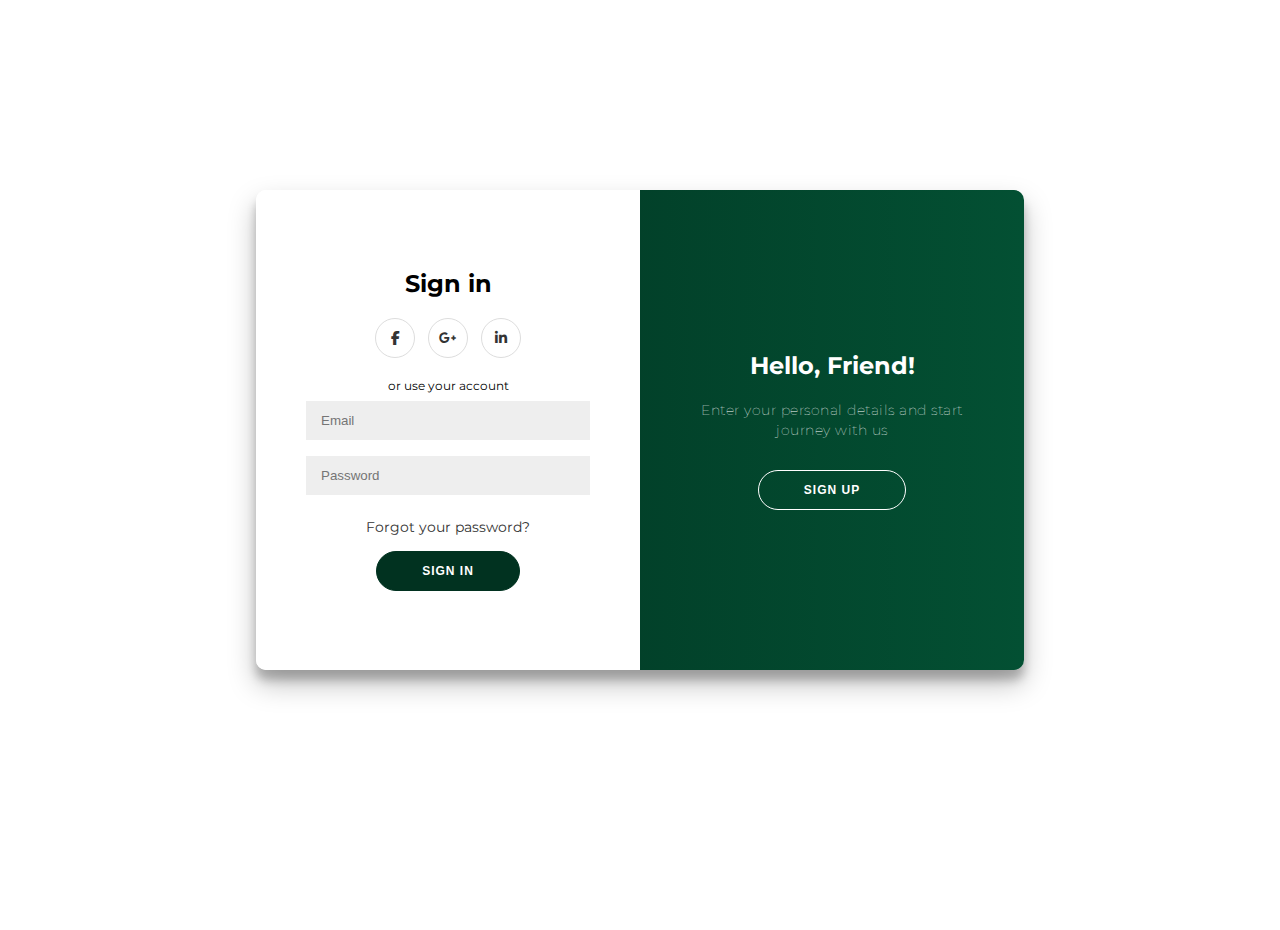
<file: login.html>
<!DOCTYPE html>
<html lang="en">
<head>
	<meta charset="UTF-8">
	<meta http-equiv="X-UA-Compatible" content="IE=edge">
	<meta name="viewport" content="width=device-width, initial-scale=1.0">
	<title>Document</title>
	<link rel="stylesheet" href="style.css">
	<link rel="stylesheet" href="https://cdnjs.cloudflare.com/ajax/libs/font-awesome/6.1.1/css/all.min.css">
</head>
<body>
	<div class="container" id="container">
		<div class="form-container sign-up-container">
			<form action="#">
				<h1>Create Account</h1>
				<div class="social-container">
					<a href="#" class="social"><i class="fab fa-facebook-f"></i></a>
					<a href="#" class="social"><i class="fab fa-google-plus-g"></i></a>
					<a href="#" class="social"><i class="fab fa-linkedin-in"></i></a>
				</div>
				<span>or use your email for registration</span>
				<input type="text" placeholder="Name" />
				<input type="email" placeholder="Email" />
				<input type="password" placeholder="Password" />
				<button>Sign Up</button>
			</form>
		</div>
		<div class="form-container sign-in-container">
			<form action="#">
				<h1>Sign in</h1>
				<div class="social-container">
					<a href="#" class="social"><i class="fab fa-facebook-f"></i></a>
					<a href="#" class="social"><i class="fab fa-google-plus-g"></i></a>
					<a href="#" class="social"><i class="fab fa-linkedin-in"></i></a>
				</div>
				<span>or use your account</span>
				<input type="email" placeholder="Email" />
				<input type="password" placeholder="Password" />
				<a href="#">Forgot your password?</a>
				<button>Sign In</button>
			</form>
		</div>
		<div class="overlay-container">
			<div class="overlay">
				<div class="overlay-panel overlay-left">
					<h1>Welcome Back!</h1>
					<p>To keep connected with us please login with your personal info</p>
					<button class="ghost" id="signIn">Sign In</button>
				</div>
				<div class="overlay-panel overlay-right">
					<h1>Hello, Friend!</h1>
					<p>Enter your personal details and start journey with us</p>
					<button class="ghost" id="signUp">Sign Up</button>
				</div>
			</div>
		</div>
	</div>
	<script src="script.js"></script>
</body>
</html>
</file>
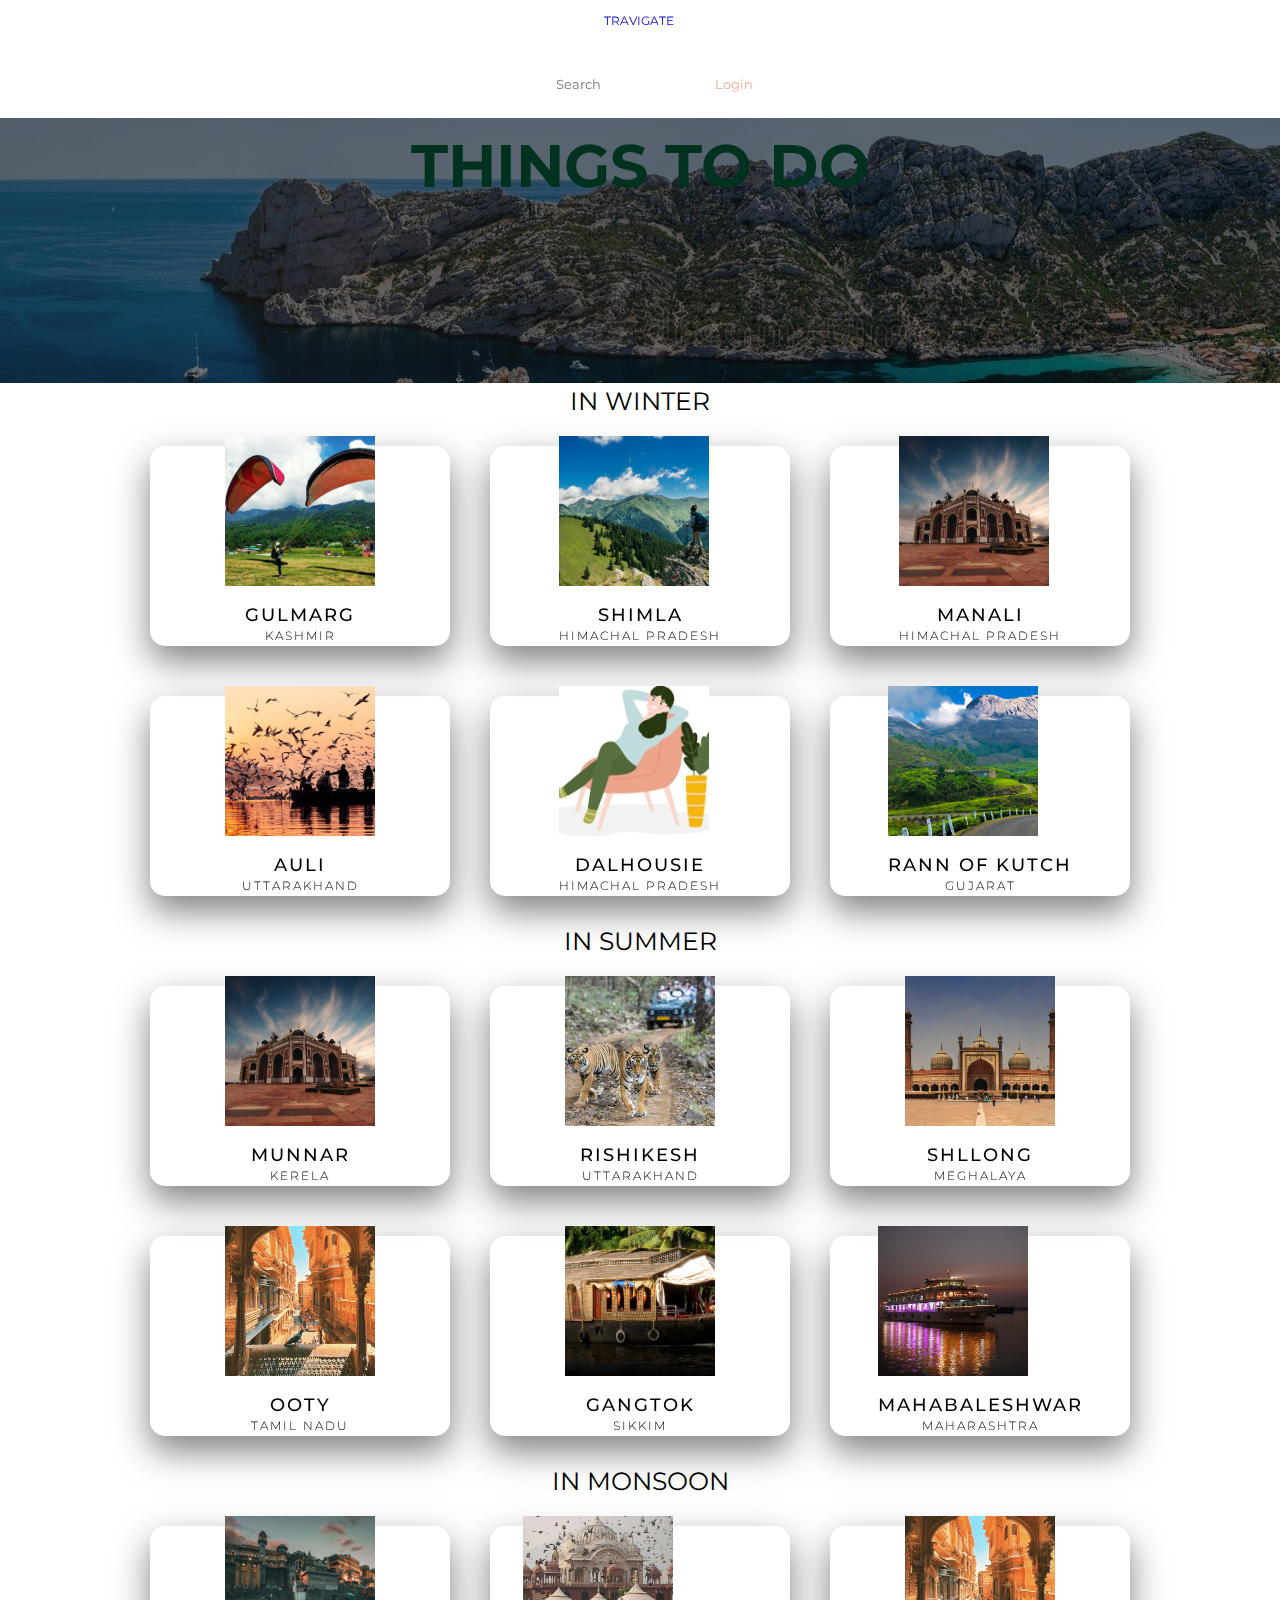
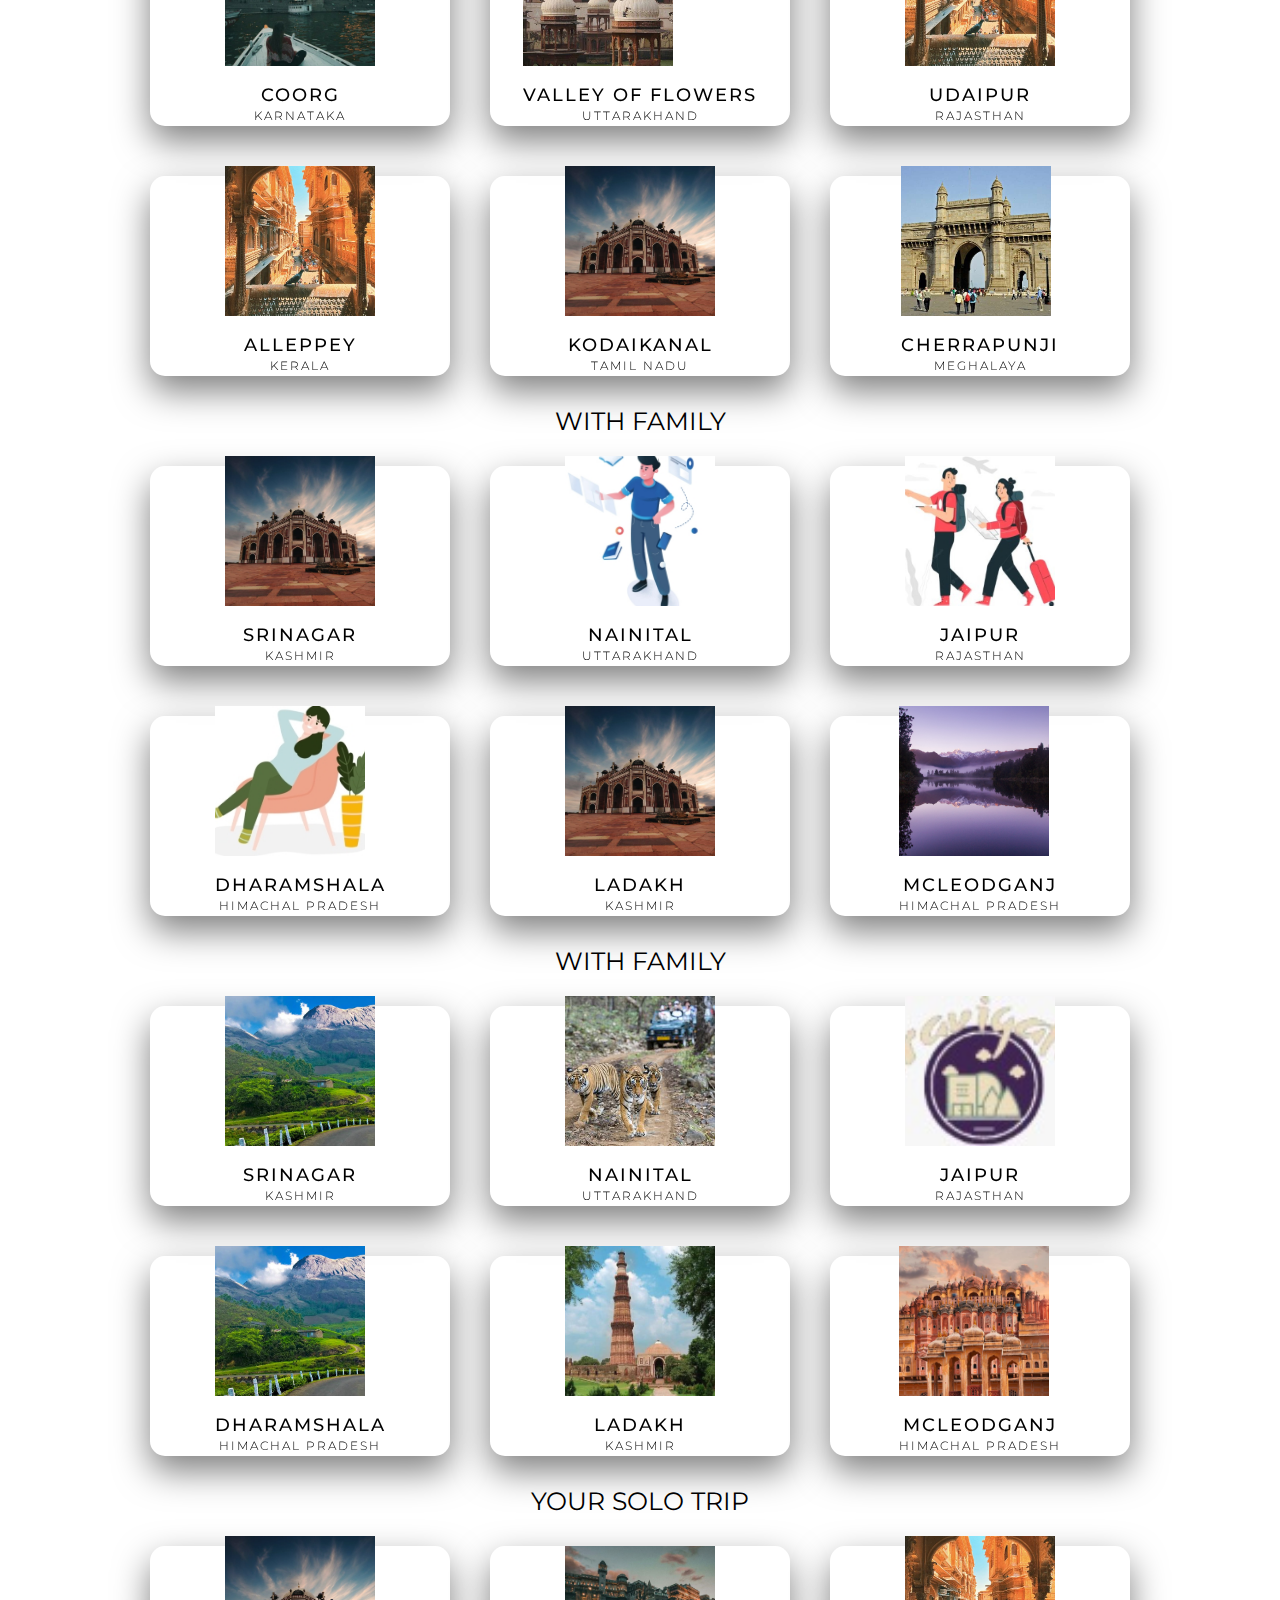
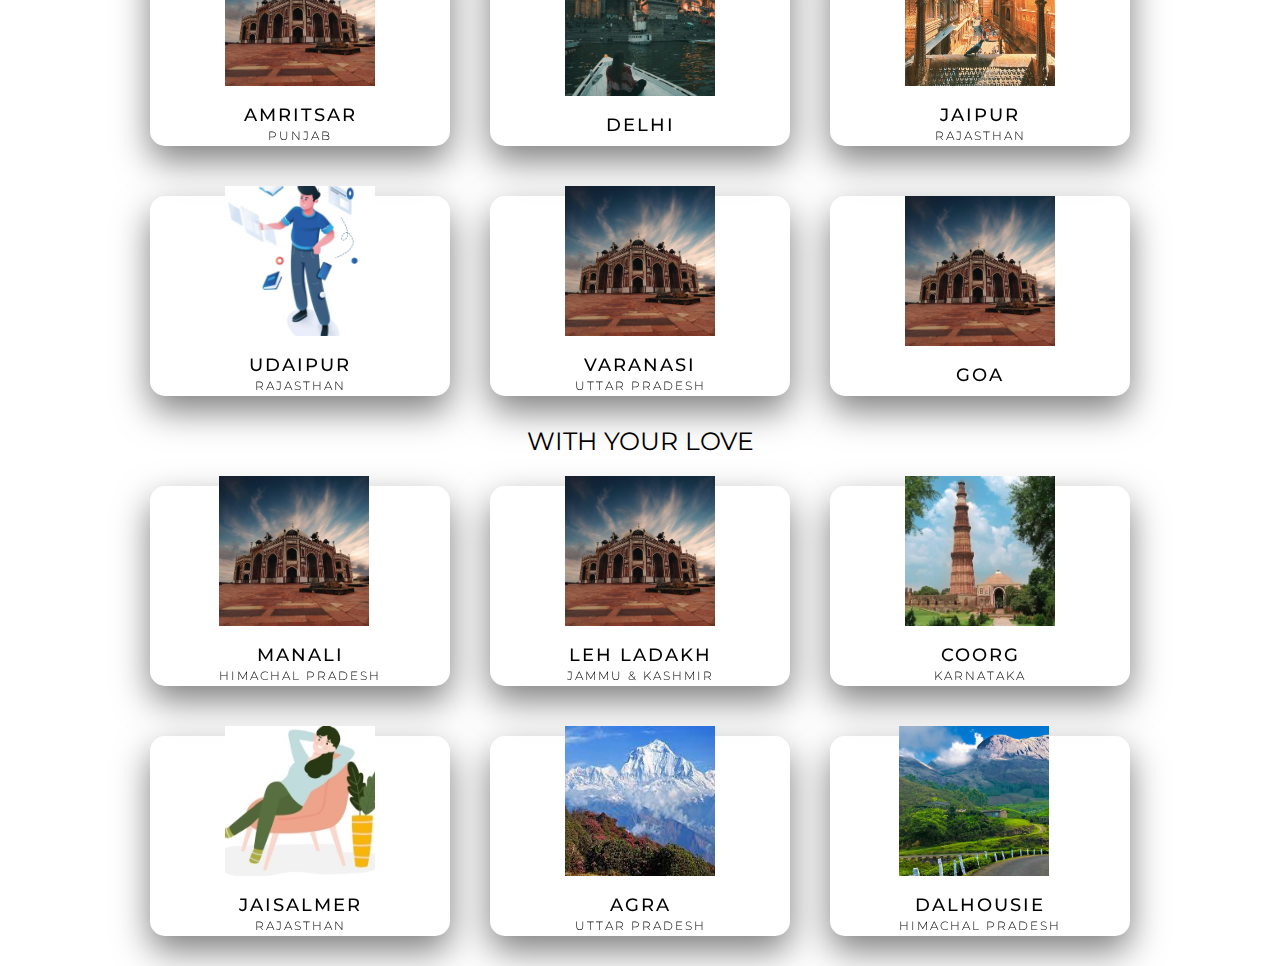
<file: ttd.html>
<!DOCTYPE html>
<html lang="en">

<head>
  <meta charset="UTF-8" />
  <meta http-equiv="X-UA-Compatible" content="IE=edge" />
  <meta name="viewport" content="width=device-width, initial-scale=1.0" />
  <link rel="stylesheet" href="tsyle.css" />
  <link rel="stylesheet" href="https://cdnjs.cloudflare.com/ajax/libs/font-awesome/6.1.1/css/all.min.css" />
  <title>tdd</title>
  <!-- This is Bootstrap css & Js -->
  <link href="https://cdn.jsdelivr.net/npm/bootstrap@5.2.0-beta1/dist/css/bootstrap.min.css" rel="stylesheet"
    integrity="sha384-0evHe/X+R7YkIZDRvuzKMRqM+OrBnVFBL6DOitfPri4tjfHxaWutUpFmBp4vmVor" crossorigin="anonymous">
  <script src="https://cdn.jsdelivr.net/npm/bootstrap@5.2.0-beta1/dist/js/bootstrap.bundle.min.js"
    integrity="sha384-pprn3073KE6tl6bjs2QrFaJGz5/SUsLqktiwsUTF55Jfv3qYSDhgCecCxMW52nD2"
    crossorigin="anonymous"></script>
</head>

<body>

  <!-- this is bootstrap  Navbar-->
  <nav class="navbar navbar-expand-lg navbar-dark bg-primary">
    <div class="container-fluid">
      <a class="navbar-brand fs-1" href="#">TRAVIGATE</a>
      <button class="navbar-toggler" type="button" data-bs-toggle="collapse" data-bs-target="#navbarSupportedContent"
        aria-controls="navbarSupportedContent" aria-expanded="false" aria-label="Toggle navigation">
        <span class="navbar-toggler-icon"></span>
      </button>
      <div class="collapse navbar-collapse" id="navbarSupportedContent">
        <ul class="navbar-nav me-auto mb-2 mb-lg-0">
          <li class="nav-item fs-1">
            <a class="nav-link active fs-2" aria-current="page" href="./index.html">Home</a>
          </li>
          <li class="nav-item fs-1">
            <a class="nav-link active fs-2" aria-current="page" href="discover.html">Discover</a>
          </li>
          <!-- First Dropdown -->
          <li class="nav-item dropdown">
            <a class="nav-link dropdown-toggle nav-link active  fs-2" href="./ttd.html" id="navbarDropdown"
              role="button" data-bs-toggle="dropdown" aria-expanded="false">
              Things to do
            </a>
            <ul class="dropdown-menu" aria-labelledby="navbarDropdown">
              <li><a class="fs-4" href="./ttd.html">In Winter</a></li>
              <li><a class="fs-4" href="./ttd.html">In Summer</a></li>
              <li><a class="fs-4" href="./ttd.html">During Rain</a></li>
              <li><a class="fs-4" href="./ttd.html">With Family</a></li>
              <li><a class="fs-4" href="./ttd.html">Your Solo Trip</a></li>
              <li><a class="fs-4" href="./ttd.html">With Your Soulmate</a></li>
            </ul>
          </li>
          <!-- End -->
          <!-- Second Dropdown -->
          <li class="nav-item dropdown">
            <a class="nav-link dropdown-toggle nav-link active  fs-2 " href="./trip.html" id="navbarDropdown"
              role="button" data-bs-toggle="dropdown" aria-expanded="false">
              Your Trip
            </a>
            <ul class="dropdown-menu" aria-labelledby="navbarDropdown">
              <li><a class="fs-4" href="./trip.html">Meetings</a></li>
              <li><a class="fs-4" href="./trip.html">Weddings</a></li>
              <li><a class="fs-4" href="./trip.html">Vacation</a></li>
            </ul>
          </li>
          <!-- End -->
          <li class="nav-item fs-1">
            <a class="nav-link active fs-2" aria-current="page" href="aboutus.html">About Us</a>
          </li>
        </ul>
        <form class="d-flex fs-2">
          <input class="form-control me-4 fs-4" type="search" placeholder="Search" aria-label="Search">
          <a href="./login.html" class="btn btn-outline-success navbar-dark bg-primary navbar-brand fs-4" type="submit">Login</a>
        </form>
      </div>
    </div>
  </nav>
  <!--bootstrap end-->

  <div class="abcontainer">
    <img src="./images/aboutuspagetop.jpg" alt="" />
  </div>
  <div class="abtextbox">
    <h2>THINGS TO DO</h2>
  </div>
  <section>
    <span>IN WINTER</span>
    <div class="ccontainer">
      <div class="card">
        <div class="content">
          <a href="">
            <div class="imgBx">
              <img src="./images/ADVENTURE.jpeg" />
            </div>
            <div class="contentBx">
              <h3>GULMARG<br /><span>KASHMIR</span></h3>
            </div>
          </a>
        </div>
      </div>
      <div class="card">
        <div class="content">
          <a href="">
            <div class="imgBx">
              <img src="./images/bg3.jpeg" />
            </div>
            <div class="contentBx">
              <h3>SHIMLA<br /><span>HIMACHAL PRADESH</span></h3>
            </div>
          </a>
        </div>
      </div>
      <div class="card">
        <div class="content">
          <a href="">
            <div class="imgBx">
              <img src="./images/bg1.jpeg"></img>
              <!-- <img src="gimages/ttmanali.jpg" /> -->
            </div>
            <div class="contentBx">
              <h3>MANALI<br /><span>HIMACHAL PRADESH</span></h3>
            </div>
          </a>
        </div>
      </div>
    </div>
    <div class="ccontainer">
      <div class="card">
        <div class="content">
          <a href="">
            <div class="imgBx">
              <img src="./images/bg2.jpeg"></img>
              <!-- <img src="gimages/ttauli.jpg" /> -->
            </div>
            <div class="contentBx">
              <h3>AULI<br /><span>UTTARAKHAND</span></h3>
            </div>
          </a>
        </div>
      </div>
      <div class="card">
        <div class="content">
          <a href="">
            <div class="imgBx">
              <img src="./images/illustration3.jpg"></img>
              <!-- <img src="gimages/ttdalhousie.jpg" /> -->
            </div>
            <div class="contentBx">
              <h3>DALHOUSIE<br /><span>HIMACHAL PRADESH</span></h3>
            </div>
          </a>
        </div>
      </div>
      <div class="card">
        <div class="content">
          <a href="">
            <div class="imgBx">
              <img src="./images/nature.jpeg"></img>
              <!-- <img src="gimages/ttrann.jpg" /> -->
            </div>
            <div class="contentBx">
              <h3>RANN OF KUTCH<br /><span>GUJARAT</span></h3>
            </div>
          </a>
        </div>
      </div>
    </div>
  </section>
  <section>
    <span>IN SUMMER</span>
    <div class="ccontainer">
      <div class="card">
        <div class="content">
          <a href="">
            <div class="imgBx">
              <img src="./images/bg1.jpeg"></img>
              <!-- <img src="gimages/ttmunnar.jpg" /> -->
            </div>
            <div class="contentBx">
              <h3>MUNNAR<br /><span>KERELA</span></h3>
            </div>
          </a>
        </div>
      </div>
      <div class="card">
        <div class="content">
          <a href="">
            <div class="imgBx">
              <img src="./images/rathambore np.jpg"></img>
              <!-- <img src="gimages/ttrishikesh.jpg" /> -->
            </div>
            <div class="contentBx">
              <h3>RISHIKESH<br /><span>UTTARAKHAND</span></h3>
            </div>
          </a>
        </div>
      </div>
      <div class="card">
        <div class="content">
          <a href="">
            <div class="imgBx">
              <img src="./images/religious-places-of-india.jpeg"></img>
              <!-- <img src="gimages/ttshillong.jpg" /> -->
            </div>
            <div class="contentBx">
              <h3>SHLLONG<br /><span>MEGHALAYA</span></h3>
            </div>
          </a>
        </div>
      </div>
    </div>
    <div class="ccontainer">
      <div class="card">
        <div class="content">
          <a href="">
            <div class="imgBx">
              <img src="./images/d3.jpg"></img>
              <!-- <img src="gimages/ttooty.jpg" /> -->
            </div>
            <div class="contentBx">
              <h3>OOTY<br /><span>TAMIL NADU</span></h3>
            </div>
          </a>
        </div>
      </div>
      <div class="card">
        <div class="content">
          <a href="">
            <div class="imgBx">
              <img src="./images/budget-friendly-places.jpeg"></img>
              <!-- <img src="gimages/ttgangtok.jpg" /> -->
            </div>
            <div class="contentBx">
              <h3>GANGTOK<br /><span>SIKKIM</span></h3>
            </div>
          </a>
        </div>
      </div>
      <div class="card">
        <div class="content">
          <a href="">
            <div class="imgBx">
              <img src="./images/CRUISE.jpeg"></img>
              <!-- <img src="gimages/ttmahabaleshwar.jpg" /> -->
            </div>
            <div class="contentBx">
              <h3>MAHABALESHWAR<br /><span>MAHARASHTRA</span></h3>
            </div>
          </a>
        </div>
      </div>
    </div>
  </section>
  <section>
    <span>IN MONSOON</span>
    <div class="ccontainer">
      <div class="card">
        <div class="content">
          <a href="">
            <div class="imgBx">
              <img src="./images/d1.jpg"></img>
              <!-- <img src="gimages/ttcoorg.jpg" /> -->
            </div>
            <div class="contentBx">
              <h3>COORG<br /><span>KARNATAKA</span></h3>
            </div>
          </a>
        </div>
      </div>
      <div class="card">
        <div class="content">
          <a href="">
            <div class="imgBx">
              <img src="./images/d2.jpg"></img>
              <!-- <img src="gimages/ttvalley.jpg" /> -->
            </div>
            <div class="contentBx">
              <h3>VALLEY OF FLOWERS<br /><span>UTTARAKHAND</span></h3>
            </div>
          </a>
        </div>
      </div>
      <div class="card">
        <div class="content">
          <a href="">
            <div class="imgBx">
              <img src="./images/d3.jpg"></img>
              <!-- <img src="gimages/ttudaipur.jpg" /> -->
            </div>
            <div class="contentBx">
              <h3>UDAIPUR<br /><span>RAJASTHAN</span></h3>
            </div>
          </a>
        </div>
      </div>
    </div>
    <div class="ccontainer">
      <div class="card">
        <div class="content">
          <a href="">
            <div class="imgBx">
              <img src="./images/d3.jpg"></img>
              <!-- <img src="gimages/ttalleppey.jpg" /> -->
            </div>
            <div class="contentBx">
              <h3>ALLEPPEY<br /><span>KERALA</span></h3>
            </div>
          </a>
        </div>
      </div>
      <div class="card">
        <div class="content">
          <a href="">
            <div class="imgBx">
              <img src="./images/bg1.jpeg"></img>
              <!-- <img src="gimages/ttkodaik.jpg" /> -->
            </div>
            <div class="contentBx">
              <h3>KODAIKANAL<br /><span>TAMIL NADU</span></h3>
            </div>
          </a>
        </div>
      </div>
      <div class="card">
        <div class="content">
          <a href="">
            <div class="imgBx">
              <img src="./images/gatewayofindia.jpg"></img>
              <!-- <img src="gimages/ttcherrapunji.jpg" /> -->
            </div>
            <div class="contentBx">
              <h3>CHERRAPUNJI<br /><span>MEGHALAYA</span></h3>
            </div>
          </a>
        </div>
      </div>
    </div>
  </section>
  <section>
    <span>WITH FAMILY</span>
    <div class="ccontainer">
      <div class="card">
        <div class="content">
          <a href="">
            <div class="imgBx">
              <img src="./images/bg1.jpeg"></img>
              <!-- <img src="gimages/ttsrinagar.jpg" /> -->
            </div>
            <div class="contentBx">
              <h3>SRINAGAR<br /><span>KASHMIR</span></h3>
            </div>
          </a>
        </div>
      </div>
      <div class="card">
        <div class="content">
          <a href="">
            <div class="imgBx">
              <img src="./images/illustration1.jpg"></img>
              <!-- <img src="gimages/ttnainital.jpg" /> -->
            </div>
            <div class="contentBx">
              <h3>NAINITAL<br /><span>UTTARAKHAND</span></h3>
            </div>
          </a>
        </div>
      </div>
      <div class="card">
        <div class="content">
          <a href="">
            <div class="imgBx">
              <img src="./images/illustration2.png"></img>
              <!-- <img src="gimages/ttjaipur.jpg" /> -->
            </div>
            <div class="contentBx">
              <h3>JAIPUR<br /><span>RAJASTHAN</span></h3>
            </div>
          </a>
        </div>
      </div>
    </div>
    <div class="ccontainer">
      <div class="card">
        <div class="content">
          <a href="">
            <div class="imgBx">
              <img src="./images/illustration3.jpg"></img>
              <!-- <img src="gimages/ttdharamshala.jpg" /> -->
            </div>
            <div class="contentBx">
              <h3>DHARAMSHALA<br /><span>HIMACHAL PRADESH</span></h3>
            </div>
          </a>
        </div>
      </div>
      <div class="card">
        <div class="content">
          <a href="">
            <div class="imgBx">
              <img src="./images/bg1.jpeg"></img>
              <!-- <img src="gimages/ttleh.jpg" /> -->
            </div>
            <div class="contentBx">
              <h3>LADAKH<br /><span>KASHMIR</span></h3>
            </div>
          </a>
        </div>
      </div>
      <div class="card">
        <div class="content">
          <a href="">
            <div class="imgBx">
              <img src="./images/img1.jpeg"></img>
              <!-- <img src="gimages/ttmc.jpg" /> -->
            </div>
            <div class="contentBx">
              <h3>MCLEODGANJ<br /><span>HIMACHAL PRADESH</span></h3>
            </div>
          </a>
        </div>
      </div>
    </div>
  </section>
  <section>
    <span>WITH FAMILY</span>
    <div class="ccontainer">
      <div class="card">
        <div class="content">
          <a href="">
            <div class="imgBx">
              <img src="./images/nature.jpeg"></img>
              <!-- <img src="gimages/ttsrinagar.jpg" /> -->
            </div>
            <div class="contentBx">
              <h3>SRINAGAR<br /><span>KASHMIR</span></h3>
            </div>
          </a>
        </div>
      </div>
      <div class="card">
        <div class="content">
          <a href="">
            <div class="imgBx">
              <img src="./images/rathambore np.jpg"></img>
              <!-- <img src="gimages/ttnainital.jpg" /> -->
            </div>
            <div class="contentBx">
              <h3>NAINITAL<br /><span>UTTARAKHAND</span></h3>
            </div>
          </a>
        </div>
      </div>
      <div class="card">
        <div class="content">
          <a href="">
            <div class="imgBx">
              <img src="./images/logo.jpeg"></img>
              <!-- <img src="gimages/ttjaipur.jpg" /> -->
            </div>
            <div class="contentBx">
              <h3>JAIPUR<br /><span>RAJASTHAN</span></h3>
            </div>
          </a>
        </div>
      </div>
    </div>
    <div class="ccontainer">
      <div class="card">
        <div class="content">
          <a href="">
            <div class="imgBx">
              <img src="./images/nature.jpeg"></img>
              <!-- <img src="gimages/ttdalhousie.jpg" /> -->
            </div>
            <div class="contentBx">
              <h3>DHARAMSHALA<br /><span>HIMACHAL PRADESH</span></h3>
            </div>
          </a>
        </div>
      </div>
      <div class="card">
        <div class="content">
          <a href="">
            <div class="imgBx">
              <img src="./images/qutubminar.jpeg"></img>
              <!-- <img src="gimages/ttleh.jpg" /> -->
            </div>
            <div class="contentBx">
              <h3>LADAKH<br /><span>KASHMIR</span></h3>
            </div>
          </a>
        </div>
      </div>
      <div class="card">
        <div class="content">
          <a href="">
            <div class="imgBx">
              <img src="./images/historical.jpeg"></img>
              <!-- <img src="gimages/ttooty.jpg" /> -->
            </div>
            <div class="contentBx">
              <h3>MCLEODGANJ<br /><span>HIMACHAL PRADESH</span></h3>
            </div>
          </a>
        </div>
      </div>
    </div>
  </section>
  <section>
    <span>YOUR SOLO TRIP</span>
    <div class="ccontainer">
      <div class="card">
        <div class="content">
          <a href="">
            <div class="imgBx">
              <img src="./images/bg1.jpeg"></img>
              <!-- <img src="gimages/punjab.jpg" /> -->
            </div>
            <div class="contentBx">
              <h3>AMRITSAR<br /><span>PUNJAB</span></h3>
            </div>
          </a>
        </div>
      </div>
      <div class="card">
        <div class="content">
          <a href="">
            <div class="imgBx">
              <img src="./images/d1.jpg"></img>
              <!-- <img src="gimages/delhi.jpg" /> -->
            </div>
            <div class="contentBx">
              <h3>DELHI<br /><span></span></h3>
            </div>
          </a>
        </div>
      </div>
      <div class="card">
        <div class="content">
          <a href="">
            <div class="imgBx">
              <img src="./images/d3.jpg"></img>
              <!-- <img src="gimages/ttjaipur.jpg" /> -->
            </div>
            <div class="contentBx">
              <h3>JAIPUR<br /><span>RAJASTHAN</span></h3>
            </div>
          </a>
        </div>
      </div>
    </div>
    <div class="ccontainer">
      <div class="card">
        <div class="content">
          <a href="">
            <div class="imgBx">
              <img src="./images/illustration1.jpg"></img>
              <!-- <img src="gimages/ttudaipur.jpg" /> -->
            </div>
            <div class="contentBx">
              <h3>UDAIPUR<br /><span>RAJASTHAN</span></h3>
            </div>
          </a>
        </div>
      </div>
      <div class="card">
        <div class="content">
          <a href="">
            <div class="imgBx">
              <img src="./images/bg1.jpeg"></img>
              <!-- <img src="gimages/ttvaranasi.jpg" /> -->
            </div>
            <div class="contentBx">
              <h3>
                VARANASI<br />
                <span>UTTAR PRADESH</span>
              </h3>
            </div>
          </a>
        </div>
      </div>
      <div class="card">
        <div class="content">
          <a href="">
            <div class="imgBx">
              <img src="./images/bg1.jpeg"></img>
              <!-- <img src="gimages/ttgoa.jpg" /> -->
            </div>
            <div class="contentBx">
              <h3>GOA<br /><span></span></h3>
            </div>
          </a>
        </div>
      </div>
    </div>
  </section>
  <section>
    <span>WITH YOUR LOVE</span>
    <div class="ccontainer">
      <div class="card">
        <div class="content">
          <a href="">
            <div class="imgBx">
              <img src="./images/bg1.jpeg"></img>
              <!-- <img src="gimages/ttmanali.jpg" /> -->
            </div>
            <div class="contentBx">
              <h3>MANALI<br /><span>HIMACHAL PRADESH</span></h3>
            </div>
          </a>
        </div>
      </div>
      <div class="card">
        <div class="content">
          <a href="">
            <div class="imgBx">
              <img src="./images/bg1.jpeg"></img>
              <!-- <img src="gimages/ttladakh.jpg" /> -->
            </div>
            <div class="contentBx">
              <h3>LEH LADAKH<br /><span>JAMMU & KASHMIR</span></h3>
            </div>
          </a>
        </div>
      </div>
      <div class="card">
        <div class="content">
          <a href="">
            <div class="imgBx">
              <img src="./images/qutubminar.jpeg"></img>
              <!-- <img src="gimages/ttcoorg.jpg" /> -->
            </div>
            <div class="contentBx">
              <h3>COORG<br /><span>KARNATAKA</span></h3>
            </div>
          </a>
        </div>
      </div>
    </div>
    <div class="ccontainer">
      <div class="card">
        <div class="content">
          <a href="">
            <div class="imgBx">
              <img src="./images/illustration3.jpg"></img>
              <!-- <img src="gimages/ttjaisal.jpg" /> -->
            </div>
            <div class="contentBx">
              <h3>JAISALMER<br /><span>RAJASTHAN</span></h3>
            </div>
          </a>
        </div>
      </div>
      <div class="card">
        <div class="content">
          <a href="">
            <div class="imgBx">
              <img src="./images/mountains.jpeg"></img>
              <!-- <img src="gimages/ttagra.jpg" /> -->
            </div>
            <div class="contentBx">
              <h3>
                AGRA<br />
                <span>UTTAR PRADESH</span>
              </h3>
            </div>
          </a>
        </div>
      </div>
      <div class="card">
        <div class="content">
          <a href="">
            <div class="imgBx">
              <img src="./images/nature.jpeg"></img>
              <!-- <img src="gimages/ttdalhousie.jpg" /> -->
            </div>
            <div class="contentBx">
              <h3>DALHOUSIE<br /><span>HIMACHAL PRADESH</span></h3>
            </div>
          </a>
        </div>
      </div>
    </div>
  </section>
</body>

</html>
</file>
<file: style.css>
@import url("https://fonts.googleapis.com/css?family=Montserrat:400,800");

* {
  box-sizing: border-box;
}

body {
  /* background: linear-gradient(to right, #000000 0%, #ffffff 100%); */
  font-size: 12px;

  display: flex;
  justify-content: center;
  align-items: center;
  flex-direction: column;
  font-family: "Montserrat", sans-serif;
  height: 100vh;
  margin: -20px 0 50px;
}

h1 {
  font-weight: bold;
  margin: 0;
}

h2 {
  text-align: center;
}

p {
  font-size: 14px;
  font-weight: 100;
  line-height: 20px;
  letter-spacing: 0.5px;
  margin: 20px 0 30px;
}
header {
  position: fixed;
  top: 0;
  left: 0;
  right: 0;
  background: #013220;
  z-index: 1000;
  display: flex;
  align-items: center;
  justify-content: space-between;
  padding: 0rem 3%;
}

header .logo {
  font-size: 2.5rem;
  font-weight: bolder;
  color: var(--PinkShell);
  text-transform: uppercase;
}

header .logo span {
  color: var(--FadedJade);
}
h2 {
  font-size: 40px;
  color: #013220;
}
nav {
  /* display: flex; */
  padding: 1% 6%;
  justify-content: space-between;
  align-items: center;
  position: sticky;
  top: 0px;
}

nav {
  flex: 1;
  text-align: center;
}
nav:after {
  content: "";
  clear: both;
  display: table;
}
nav ul {
  list-style: none;
  margin-right: 40px;
  position: relative;
  font-size: 1rem;
}
nav ul li {
  display: inline-block;

  margin: 0 10px;
  color: #faf0e6;
}

nav ul li {
  list-style: none;
  display: inline-block;
  padding: 8px 12px;
  position: relative;
}
nav ul li a {
  color: #fff;
  text-decoration: none;
  font-size: 1.5rem;
}
nav ul li a:hover {
  color: var(--PinkShell);
}

nav ul ul {
  position: absolute;
  top: 90px;
  opacity: 0;
  visibility: hidden;
  transition: top 0.3s;
}
nav ul li:hover > ul {
  top: 70px;
  opacity: 1;
  visibility: visible;
}
nav ul ul li {
  position: relative;
  margin: 0;
  width: 150px;
  float: none;
  display: list-item;
  border-bottom: 1px solid #faf0e6;
  background: #013220;
  z-index: 6;
}
.nav ul li::after {
  content: "";
  width: 0%;
  height: 2px;
  background: #013220;
  display: block;
  margin: auto;
  transition: 0.5s;
}
.nav ul li:hover::after {
  width: 100%;
}
.btn {
  display: inline-block;
  text-decoration: none;
  color: var(--PinkShell);
  border: 1px solid #fff;
  border-radius: 35px;
  padding: 12px 34px;
  font-size: 13px;
  background: transparent;
  position: relative;
  cursor: pointer;
}
.btn:hover {
  border: 1px solid #fff;
  background: #009961;
  transition: 0.2s;
}
.icons form {
  position: absolute;
  width: 60px;
  height: 30px;
  padding: 5px;
  transform: translate(-50%, -50%);
  border-radius: 50px;
  /* border: 4px solid black; */
  box-sizing: border-box;
  transition: 0.5s;
  right: 4%;
  bottom: 9%;
}
.icons form:hover {
  width: 400px;
  cursor: pointer;
}
.icons form:hover input {
  display: block;
}
.icons form i.fa {
  position: absolute;
  top: 0;
  right: 0;
  width: 52px;
  height: 52px;
  box-sizing: border-box;
  border-radius: 50%;
  /* text-align: center; */
  font-size: 25px;
  transition: 1.5s;
}
.icons form input {
  position: absolute;
  top: 0;
  left: 90%;
  border: 0;
  width: 60%;
  height: 34px;
  line-height: 57px;
  outline: 0;
  display: none;
  font-size: 16px;
  border-radius: 25px;
  padding: 0 20px;
  cursor: initial;
}
header .icons i {
  font-size: 2.5rem;
  color: #e8aa9b;
  cursor: pointer;
  margin-right: 0rem;
}
header .icons a {
  font-size: 2.5rem;
  color: #fff;
  cursor: pointer;
  margin-right: 2rem;
}

header .icons i:hover {
  color: var(--PinkShell);
}
header .icons a:hover {
  color: var(--PinkShell);
}

span {
  font-size: 12px;
}

a {
  color: #333;
  font-size: 14px;
  text-decoration: none;
  margin: 15px 0;
}

button {
  border-radius: 20px;
  border: 1px solid #013220;
  background-color: #013220;
  color: #ffffff;
  font-size: 12px;
  font-weight: bold;
  padding: 12px 45px;
  letter-spacing: 1px;
  text-transform: uppercase;
  transition: transform 80ms ease-in;
  cursor: pointer;
}

button:active {
  transform: scale(0.95);
}

button:focus {
  outline: none;
}

button.ghost {
  background-color: transparent;
  border-color: #ffffff;
}

form {
  background-color: #ffffff;
  display: flex;
  align-items: center;
  justify-content: center;
  flex-direction: column;
  padding: 0 50px;
  height: 100%;
  text-align: center;
}

input {
  background-color: #eee;
  border: none;
  padding: 12px 15px;
  margin: 8px 0;
  width: 100%;
}

.container {
  background-color: #fff;
  border-radius: 10px;
  box-shadow: 0 14px 28px rgba(0, 0, 0, 0.25), 0 10px 10px rgba(0, 0, 0, 0.22);
  position: relative;
  overflow: hidden;
  width: 768px;
  max-width: 100%;
  min-height: 480px;
}

.form-container {
  position: absolute;
  top: 0;
  height: 100%;
  transition: all 0.6s ease-in-out;
}

.sign-in-container {
  left: 0;
  width: 50%;
  z-index: 2;
}

.container.right-panel-active .sign-in-container {
  transform: translateX(100%);
}

.sign-up-container {
  left: 0;
  width: 50%;
  opacity: 0;
  z-index: 1;
}

.container.right-panel-active .sign-up-container {
  transform: translateX(100%);
  opacity: 1;
  z-index: 5;
  animation: show 0.6s;
}

@keyframes show {
  0%,
  49.99% {
    opacity: 0;
    z-index: 1;
  }

  50%,
  100% {
    opacity: 1;
    z-index: 5;
  }
}

.overlay-container {
  position: absolute;
  top: 0;
  left: 50%;
  width: 50%;
  height: 100%;
  overflow: hidden;
  transition: transform 0.6s ease-in-out;
  z-index: 100;
}

.container.right-panel-active .overlay-container {
  transform: translateX(-100%);
}

.overlay {
  background: #013220;
  background: -webkit-linear-gradient(to right, #013220, #035033);
  background: linear-gradient(to right, #013220,#035033);
  background-repeat: no-repeat;
  background-size: cover;
  background-position: 0 0;
  color: #ffffff;
  position: relative;
  left: -100%;
  height: 100%;
  width: 200%;
  transform: translateX(0);
  transition: transform 0.6s ease-in-out;
}

.container.right-panel-active .overlay {
  transform: translateX(50%);
}

.overlay-panel {
  position: absolute;
  display: flex;
  align-items: center;
  justify-content: center;
  flex-direction: column;
  padding: 0 40px;
  text-align: center;
  top: 0;
  height: 100%;
  width: 50%;
  transform: translateX(0);
  transition: transform 0.6s ease-in-out;
}

.overlay-left {
  transform: translateX(-20%);
}

.container.right-panel-active .overlay-left {
  transform: translateX(0);
}

.overlay-right {
  right: 0;
  transform: translateX(0);
}

.container.right-panel-active .overlay-right {
  transform: translateX(20%);
}

.social-container {
  margin: 20px 0;
}

.social-container a {
  border: 1px solid #dddddd;
  border-radius: 50%;
  display: inline-flex;
  justify-content: center;
  align-items: center;
  margin: 0 5px;
  height: 40px;
  width: 40px;
}

footer {
  background-color: #222;
  color: #fff;
  font-size: 14px;
  bottom: 0;
  position: fixed;
  left: 0;
  right: 0;
  text-align: center;
  z-index: 999;
}

footer p {
  margin: 10px 0;
}

footer i {
  color: #244772;
}

footer a {
  color: #3c97bf;
  text-decoration: none;
}

/* aboutus */
.top img {
  width: 100%;
}
</file>
<file: tsyle.css>
@import url("https://fonts.googleapis.com/css2?family=Montserrat:wght@300;500;600;700&family=Playfair+Display:ital@0;1&display=swap");
:root {
	--AtomicSteelBlue: #1a385a;
	--SeagullBlue: #769abe;
	--TomatoOrange: #e46f44;
	--PinkShell: #e8aa9b;
	--PlumViolet: #dcd5dc;
	--box-shadow: 0.5rem 1.5rem rgba(0, 0, 0, 0.1);
  }
  
  * {
	font-family: "Montserrat", sans-serif;
	margin: 0;
	padding: 0;
	box-sizing: border-box;
	text-transform: capitalize;
	outline: none;
	border: none;
	text-decoration: none;
	text-align: center;
	transition: all 0.2s linear;
  }
  
  *::selection {
	background: var(--SeagullBlue);
	color: #fff;
  }
  
  html {
	font-size: 62.5%;
	overflow-x: hidden;
	scroll-padding-top: 7rem;
	scroll-behavior: smooth;
  }
  html::-webkit-scrollbar {
	width: 0.8rem;
  }
  body {
	/* background: linear-gradient(to right, #ffd1c3 0%, #ffffff 100%); */
	font-size: 12px;
  }
  header {
	position: fixed;
	top: 0;
	left: 0;
	right: 0;
	background: #013220;
	z-index: 1000;
	display: flex;
	align-items: center;
	justify-content: space-between;
	padding: 0rem 3%;
  }
  
  header .logo {
	font-size: 2.5rem;
	font-weight: bolder;
	color: var(--PinkShell);
	text-transform: uppercase;
  }
  
  header .logo span {
	color: var(--FadedJade);
  }
  h2 {
	font-size: 40px;
	color: #013220;
  }
  nav {
	/* display: flex; */
	padding: 1% 6%;
	justify-content: space-between;
	align-items: center;
	position: sticky;
	top: 0px;
  }
  
  nav {
	flex: 1;
	text-align: center;
  }
  nav:after {
	content: "";
	clear: both;
	display: table;
  }
  nav ul {
	list-style: none;
	margin-right: 40px;
	position: relative;
	font-size: 1rem;
  }
  nav ul li {
	display: inline-block;
  
	margin: 0 10px;
	color: #faf0e6;
  }
  
  nav ul li {
	list-style: none;
	display: inline-block;
	padding: 8px 12px;
	position: relative;
  }
  nav ul li a {
	color: #fff;
	text-decoration: none;
	font-size: 1.5rem;
  }
  nav ul li a:hover {
	color: var(--PinkShell);
  }
  
  nav ul ul {
	position: absolute;
	top: 90px;
	opacity: 0;
	visibility: hidden;
	transition: top 0.3s;
  }
  nav ul li:hover > ul {
	top: 70px;
	opacity: 1;
	visibility: visible;
  }
  nav ul ul li {
	position: relative;
	margin: 0;
	width: 150px;
	float: none;
	display: list-item;
	border-bottom: 1px solid #faf0e6;
	background: #013220;
	z-index: 6;
  }
  .nav ul li::after {
	content: "";
	width: 0%;
	height: 2px;
	background: #013220;
	display: block;
	margin: auto;
	transition: 0.5s;
  }
  .nav ul li:hover::after {
	width: 100%;
  }
  .btn {
	display: inline-block;
	text-decoration: none;
	color: var(--PinkShell);
	border: 1px solid #fff;
	border-radius: 35px;
	padding: 12px 34px;
	font-size: 13px;
	background: transparent;
	position: relative;
	cursor: pointer;
  }
  .btn:hover {
	border: 1px solid #fff;
	background: #009961;
	transition: 0.2s;
  }
  .icons form {
	position: absolute;
	width: 60px;
	height: 30px;
	padding: 5px;
	transform: translate(-50%, -50%);
	border-radius: 50px;
	/* border: 4px solid black; */
	box-sizing: border-box;
	transition: 0.5s;
	right: 4%;
	bottom: 9%;
  }
  .icons form:hover {
	width: 400px;
	cursor: pointer;
  }
  .icons form:hover input {
	display: block;
  }
  .icons form i.fa {
	position: absolute;
	top: 0;
	right: 0;
	width: 52px;
	height: 52px;
	box-sizing: border-box;
	border-radius: 50%;
	/* text-align: center; */
	font-size: 25px;
	transition: 1.5s;
  }
  .icons form input {
	position: absolute;
	top: 0;
	left: 90%;
	border: 0;
	width: 60%;
	height: 34px;
	line-height: 57px;
	outline: 0;
	display: none;
	font-size: 16px;
	border-radius: 25px;
	padding: 0 20px;
	cursor: initial;
  }
  header .icons i {
	font-size: 2.5rem;
	color: #e8aa9b;
	cursor: pointer;
	margin-right: 0rem;
  }
  header .icons a {
	font-size: 2.5rem;
	color: #fff;
	cursor: pointer;
	margin-right: 2rem;
  }
  
  header .icons i:hover {
	color: var(--PinkShell);
  }
  header .icons a:hover {
	color: var(--PinkShell);
  }
h1 {
	text-align: center;
	font-family: 'Balthazar', serif;
	letter-spacing: 2px;
}
p {
  margin: 2px 0;
}
body {
	
	justify-content: center;
	align-items: center;
	flex-wrap: wrap;
	/* background: #161616; */
	min-height: 100vh;
    
}
h2 {
    font-size: 60px;
    font-weight: bold;
    margin-bottom: 30px;
    margin-top: 0;
  }
  
  .abcontainer {
    width: 100%;
    background-position: center;
    background-size: cover;
    position: relative;
  }
  .abcontainer {
    filter: brightness(50%);
  }
  .abtextbox {
    width: 90%;
    color: rgb(255, 254, 238);
    position: absolute;
    top: 20%;
    left: 50%;
    transform: translate(-50%, -50%);
    font-size: 50px;
    text-align: center;
  }

/* section::before {
	content: '';
	position: absolute;
	top: 0;
	left: 0;
	width: 100%;
	height: 100%;
	background: linear-gradient(#DA22FF, #9733EE);
	clip-path: circle(30% at right 70%);
}

section::after {
	content: '';
	position: absolute;
	top: 0;
	left: 0;
	width: 100%;
	height: 100%;
	background: linear-gradient(#E55D87, #5FC3E4);
	clip-path: circle(20% at 10% 10%);
} */

.ccontainer {
	position: relative;
	z-index: 1;
	display: flex;
	justify-content: center;
	align-items: center;
	flex-wrap: wrap;
	margin: 10px 0;
}

.ccontainer .card {
	position: relative;
	width: 300px;
	height: 200px;
	background: rgba(255, 255, 255, 0.05);
	margin: 20px;
	box-shadow: 0 15px 35px rgba(0, 0, 0, 0.5);
	border-radius: 15px;
	display: flex;
	justify-content: center;
	align-items: center;
	backdrop-filter: blur(10px);
}

.ccontainer .card .content {
	position: relative;
	display: flex;
	justify-content: center;
	align-items: center;
	flex-direction: column;
	transition: 0.5s;
}

.ccontainer .card:hover .content {
	transform: translateY(-20px);
}

.ccontainer .card .content .imgBx {
	position: relative;
	width: 150px;
	height: 150px;
	overflow: hidden;
}

.ccontainer .card .content .imgBx img {
	position: absolute;
	top: 0;
	left: 0;
	width: 100%;
	height: 100%;
	object-fit: cover;
}

.ccontainer .card .content .contentBx h3 {
	color: rgb(0, 0, 0);
	text-transform: uppercase;
	letter-spacing: 2px;
	font-weight: 500;
	font-size: 18px;
	text-align: center;
	margin: 20px 0 10px;
	line-height: 1.1em;
    text-decoration: none;
}

.ccontainer .card .content .contentBx h3 span {
	font-size: 12px;
	font-weight: 300;
	text-transform: initial;
}

.ccontainer .card .sci {
	position: absolute;
	bottom: 50px;
	display: flex;
}

.ccontainer .card .sci li {
	list-style: none;
	margin: 0 10px;
	transform: translateY(40px);
	transition: 0.5s;
	opacity: 0;
}

.ccontainer .card:hover .sci li {
	transform: translateY(0px);
	opacity: 1;
}

.ccontainer .card .sci li a {
	color: rgb(0, 0, 0);
	font-size: 20px;
}

span{
    display: flex;
    justify-content: center;
    align-items: center;
    color: rgb(0, 0, 0);
    font-size: 25px;
}

.movie_card {
	position: relative;
	display: block;
	width: 800px;
	height: 200px;
	margin: 5px auto;
	overflow: hidden;
	border-radius: 10px;
	transition: all 0.4s;
	box-shadow: 0px 0px 120px -25px rgba(0, 0, 0, 0.5);
}
.movie_card:hover {
	transform: scale(1.02);
	box-shadow: 0px 0px 80px -25px rgba(0, 0, 0, 0.5);
	transition: all 0.4s;
}
.movie_card .info_section {
	position: relative;
	width: 100%;
	height: 100%;
	background-blend-mode: multiply;
	z-index: 2;
	border-radius: 10px;
	font-family: "Montserrat", sans-serif;
	font-size: 13px;

}
.movie_card .info_section .movie_header {
	position: relative;
	padding: 25px;
	height: 40%;
	font-family: "Montserrat", sans-serif;
}
.movie_card .info_section .movie_header h1 {
	color: black;
	font-weight: 400;
	font-family: "Montserrat", sans-serif;
}

.movie_card .info_section .movie_header .locandina {
	position: relative;
	float: left;
	margin-right: 20px;
	height: 120px;
	box-shadow: 0 0 20px -10px rgba(0, 0, 0, 0.5);
}
.movie_card .info_section .movie_desc {
	padding: 25px;
	height: 50%;
}
.movie_card .info_section .movie_desc .text {
	color: #000000;
}

.movie_card .blur_back {
	position: absolute;
	top: 0;
	z-index: 1;
	height: 100%;
	right: 0;
	background-size: cover;
	border-radius: 11px;
}
@media screen and (min-width: 768px) {
	.movie_header {
		width: 65%;
   }
	.movie_desc {
		width: 50%;
   }
	.info_section {
		background: linear-gradient(to right, #ffffff 50%, transparent 100%);
   }
	.blur_back {
		width: 80%;
		background-position: -100% 10% !important;
   }
}
@media screen and (max-width: 768px) {
	.movie_card {
		width: 95%;
		margin: 70px auto;
		min-height: 350px;
		height: auto;
   }
	.blur_back {
		width: 100%;
		background-position: 50% 50% !important;
   }
	.movie_header {
		width: 100%;
		margin-top: 85px;
   }
	.movie_desc {
		width: 100%;
   }
	.info_section {
		background: linear-gradient(to top, #b3b3b3 50%, transparent 100%);
		display: inline-grid;
   }
}
.bright_back {
	background: url("gimages/wp1.jpg");
}
.tomb_back {
	background: url("gimages/wp2.jpg");
}
.ave_back {
	background: url("gimages/wp3.jpg");
}
h3{
	font-size: 40px;
}
p{
	font-size: 15px;
}
</file>
